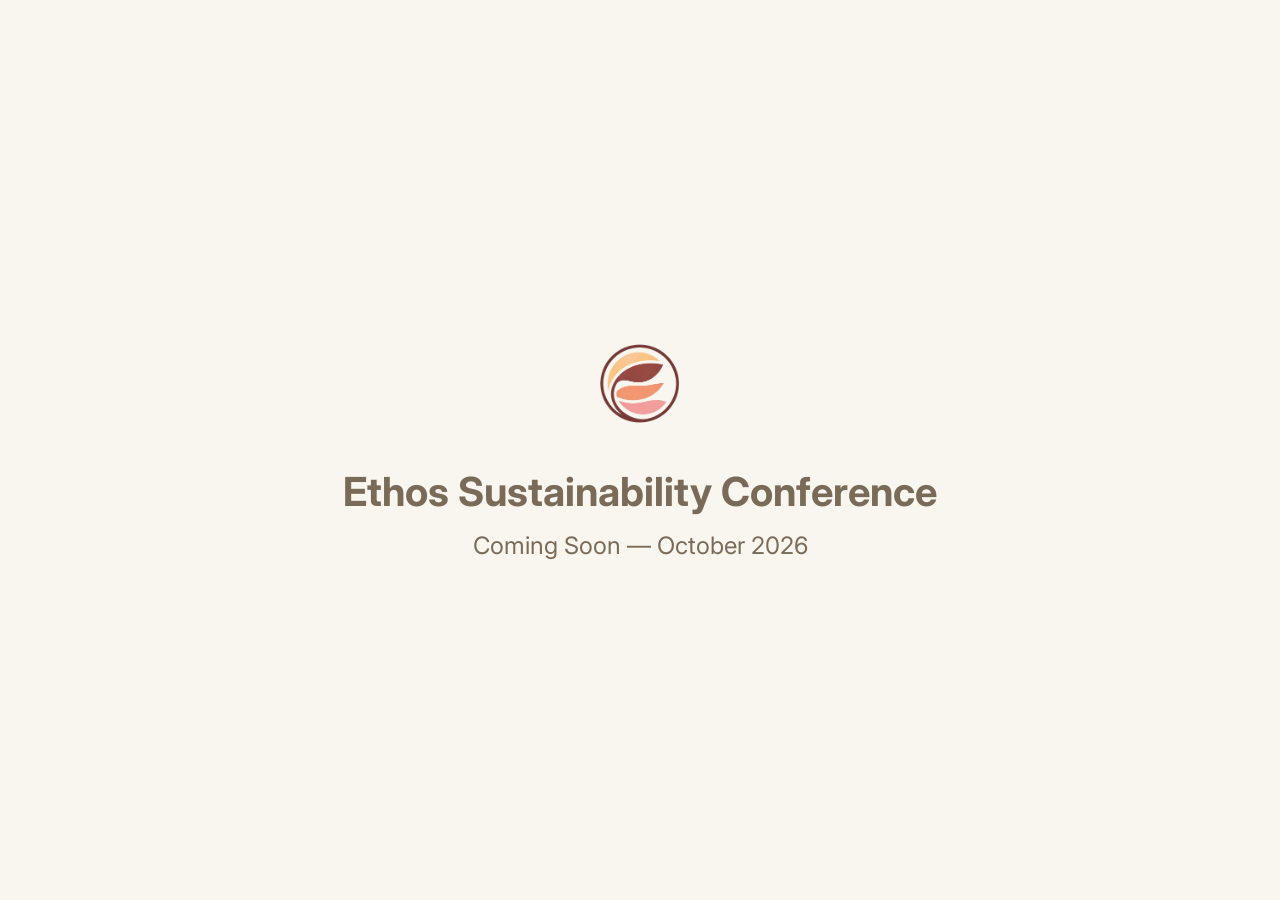
<file: index.html>
<!DOCTYPE html>
<html lang="en">

<head>
    <meta charset="UTF-8">
    <meta name="viewport" content="width=device-width, initial-scale=1.0">
    <title>The Circular Economy: From Youth to Industry - Register</title>
    <link rel="preconnect" href="https://fonts.googleapis.com">
    <link rel="preconnect" href="https://fonts.gstatic.com" crossorigin>
    <link href="https://fonts.googleapis.com/css2?family=Inter:wght@400;600;700;800&display=swap" rel="stylesheet">
    <link rel="stylesheet" href="styles.css">
</head>


<body style="margin:0; padding:0; min-height:100vh; background:#f9f6ef; display:flex; align-items:center; justify-content:center;">
    <div style="text-align:center; width:100vw;">
        <img src="EthosLogoInsignia.png" alt="Ethos Insignia" style="width:90px; margin-bottom:2rem;">
        <h1 style="font-family: 'Inter', sans-serif; font-size:2.5rem; color:#7a6a58; margin-bottom:1rem;">Ethos Sustainability Conference</h1>
        <h2 style="font-family: 'Inter', sans-serif; font-size:1.5rem; color:#7a6a58; font-weight:400;">Coming Soon — October 2026</h2>
    </div>
</body>

</html>
</file>
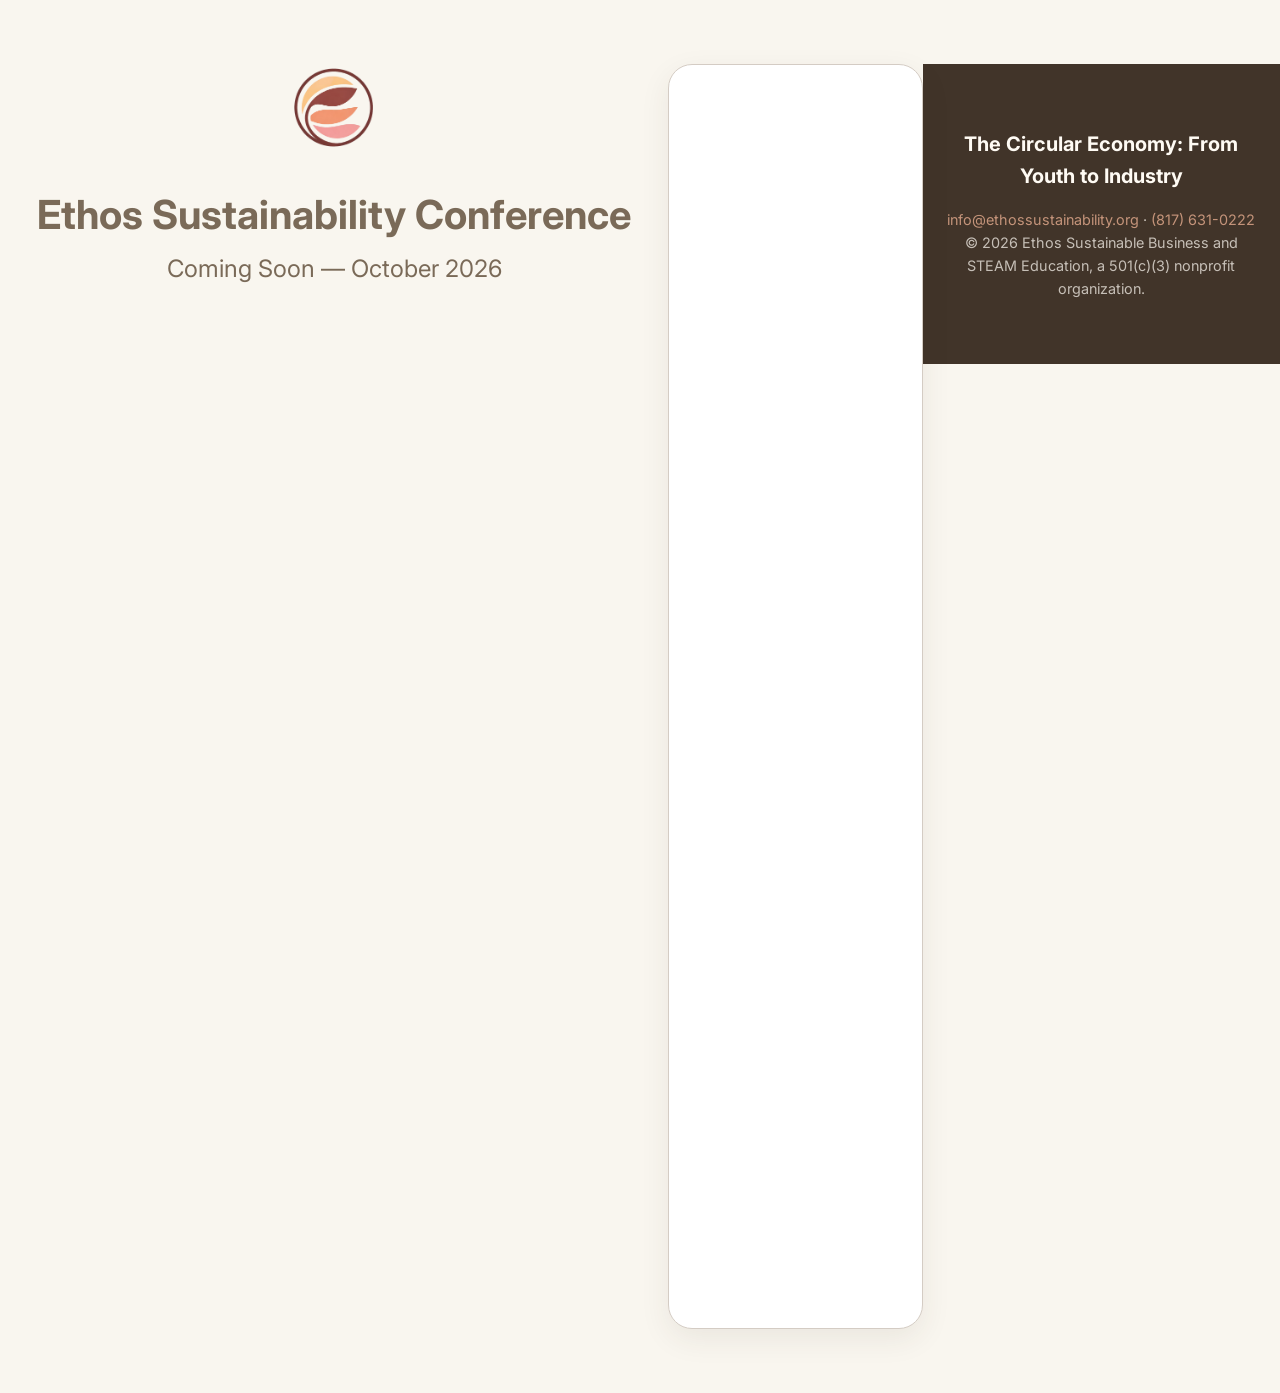
<file: register-booth.html>
<!DOCTYPE html>
<html lang="en">

<head>
    <meta charset="UTF-8">
    <meta name="viewport" content="width=device-width, initial-scale=1.0">
    <title>Booth Registration - The Circular Economy</title>
    <link rel="preconnect" href="https://fonts.googleapis.com">
    <link rel="preconnect" href="https://fonts.gstatic.com" crossorigin>
    <link href="https://fonts.googleapis.com/css2?family=Inter:wght@400;600;700;800&display=swap" rel="stylesheet">
    <link rel="stylesheet" href="styles.css">
</head>

<body style="margin:0; padding:0; min-height:100vh; background:#f9f6ef; display:flex; align-items:flex-start; justify-content:center;">
    <div style="text-align:center; width:100vw; margin-top:7vh;">
        <img src="EthosLogoInsignia.png" alt="Ethos Insignia" style="width:90px; margin-bottom:2rem;">
        <h1 style="font-family: 'Inter', sans-serif; font-size:2.5rem; color:#7a6a58; margin-bottom:1rem;">Ethos Sustainability Conference</h1>
        <h2 style="font-family: 'Inter', sans-serif; font-size:1.5rem; color:#7a6a58; font-weight:400;">Coming Soon — October 2026</h2>
    </div>
                </a>
            </div>
            <div class="form-container animate delay-3">
                <iframe
                    src="https://docs.google.com/forms/d/e/1FAIpQLSdkzVNG8MFuXXUzsRiZLFkMCLP-uz7arCccJrkt94ldr0fmOA/viewform?embedded=true"
                    width="100%" height="1167" frameborder="0" marginheight="0" marginwidth="0"
                    style="width: 100%; display: block; border: none; border-radius: 12px;">Loading…</iframe>
            </div>
        </section>
    </main>

    <footer class="footer">
        <div class="container">
            <div class="footer-brand">The Circular Economy: From Youth to Industry</div>
            <p class="footer-text"><a href="mailto:info@ethossustainability.org"
                    style="color: var(--color-peach); text-decoration: none;">info@ethossustainability.org</a> · <a
                    href="tel:+18176310222" style="color: var(--color-peach); text-decoration: none;">(817) 631-0222</a>
            </p>
            <p class="footer-text">© 2026 Ethos Sustainable Business and STEAM Education, a 501(c)(3) nonprofit
                organization.</p>
        </div>
    </footer>
</body>

</html>
</file>
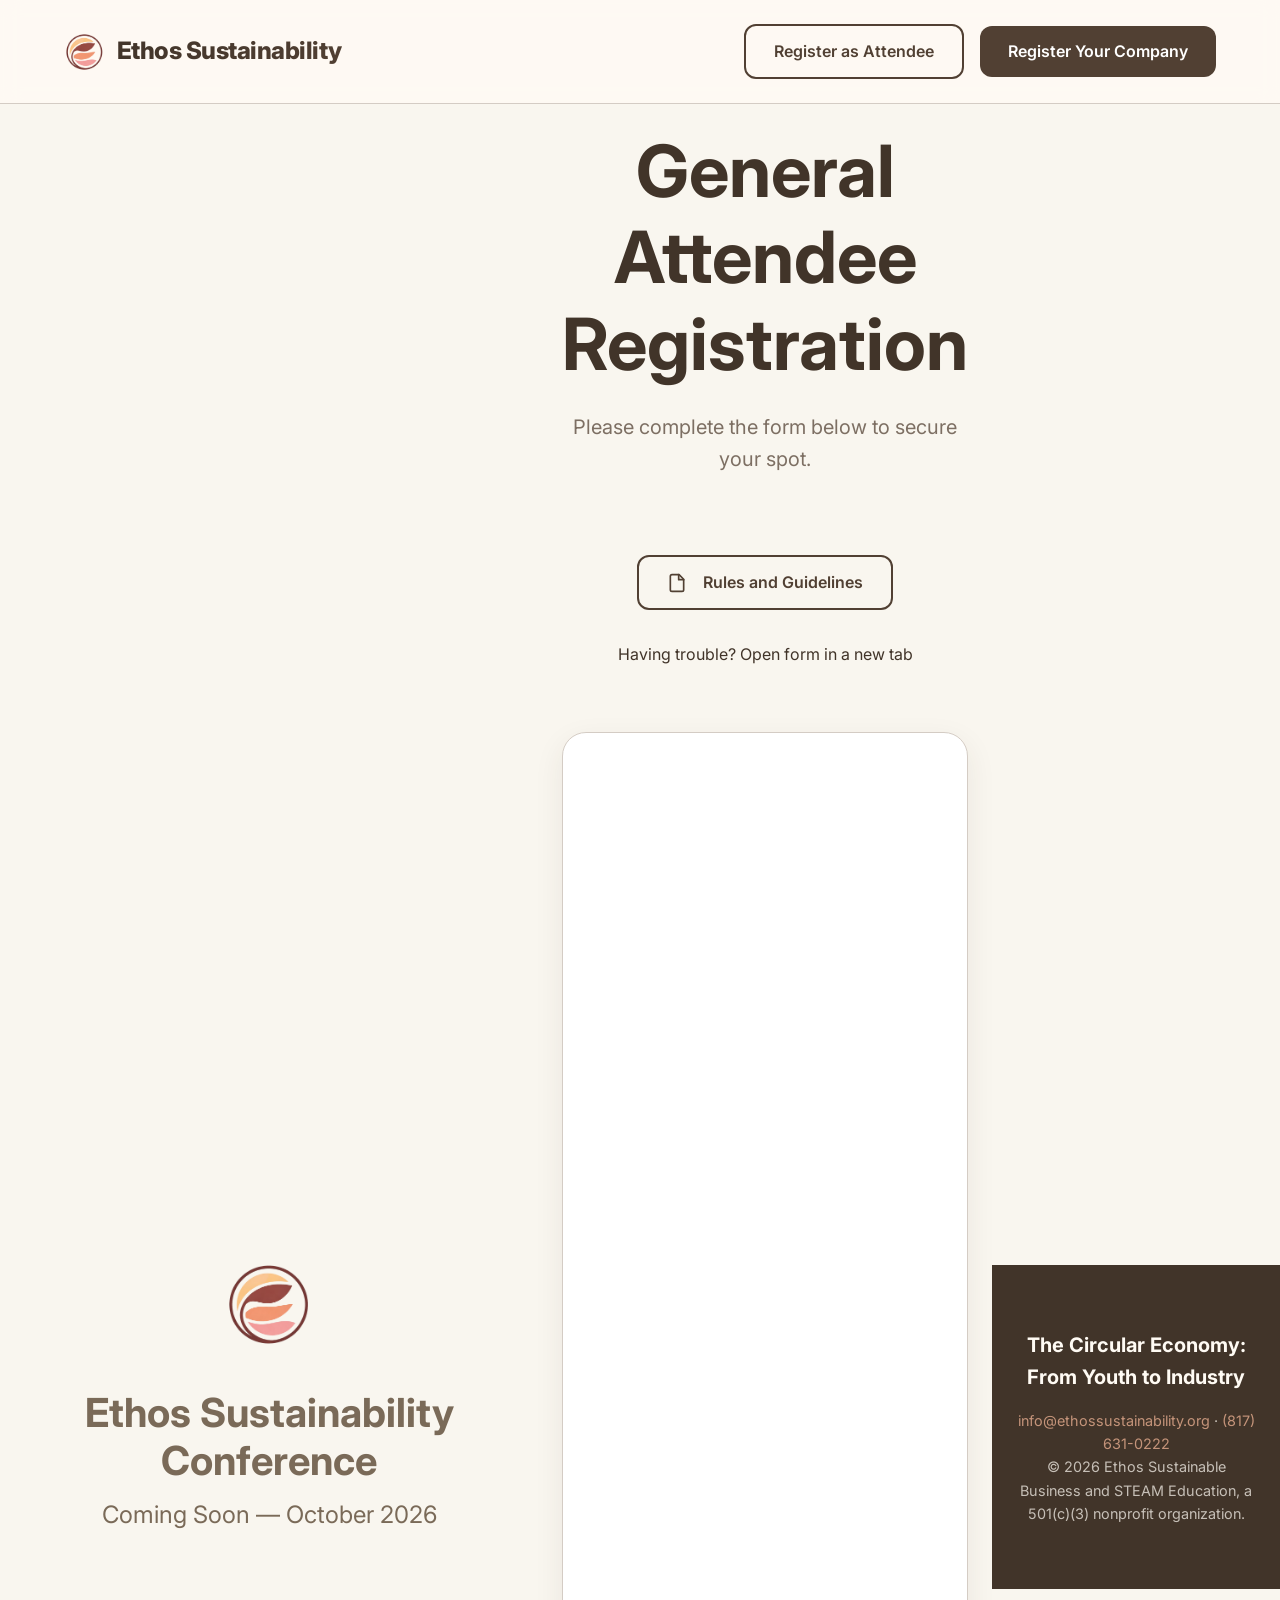
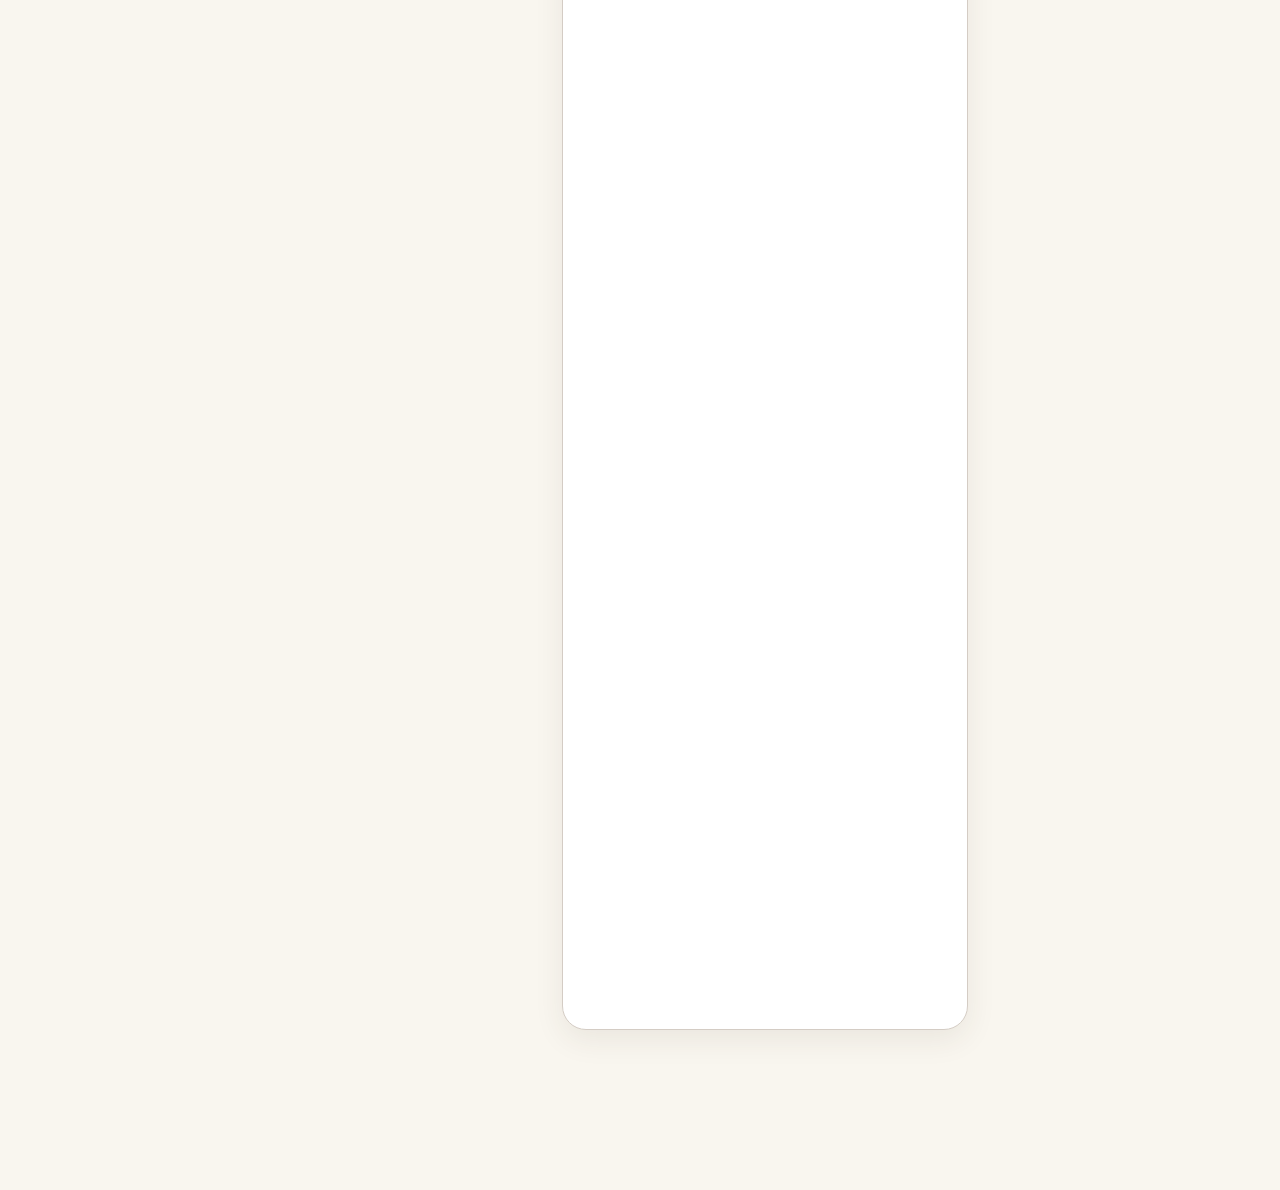
<file: register-general.html>
<!DOCTYPE html>
<html lang="en">

<head>
    <meta charset="UTF-8">
    <meta name="viewport" content="width=device-width, initial-scale=1.0">
    <title>General Registration - The Circular Economy</title>
    <link rel="preconnect" href="https://fonts.googleapis.com">
    <link rel="preconnect" href="https://fonts.gstatic.com" crossorigin>
    <link href="https://fonts.googleapis.com/css2?family=Inter:wght@400;600;700;800&display=swap" rel="stylesheet">
    <link rel="stylesheet" href="styles.css">
    <body style="margin:0; padding:0; min-height:100vh; background:#f9f6ef; display:flex; align-items:center; justify-content:center;">
        <div style="text-align:center; width:100vw;">
            <img src="EthosLogoInsignia.png" alt="Ethos Insignia" style="width:90px; margin-bottom:2rem;">
            <h1 style="font-family: 'Inter', sans-serif; font-size:2.5rem; color:#7a6a58; margin-bottom:1rem;">Ethos Sustainability Conference</h1>
            <h2 style="font-family: 'Inter', sans-serif; font-size:1.5rem; color:#7a6a58; font-weight:400;">Coming Soon — October 2026</h2>
        </div>
    <nav class="navbar">
        <div class="container nav-content">
            <a href="index.html" class="logo-container">
                <img src="EthosLogoInsignia.png" alt="Ethos Insignia" class="nav-insignia">
                <span class="logo">Ethos Sustainability</span>
            </a>
            <div class="nav-actions">
                <a href="register-student.html" class="btn btn-outline btn-nav">Register as Attendee</a>
                <a href="register-booth.html" class="btn btn-primary btn-nav">Register Your Company</a>
            </div>
        </div>
    </nav>

    <main>
        <section class="hero" style="min-height: 30vh; padding-top: 8rem; padding-bottom: 1rem;">
            <div class="container">
                <h1 class="animate">General Attendee Registration</h1>
                <p class="animate delay-1">Please complete the form below to secure your spot.</p>
            </div>
        </section>

        <section class="container" style="padding-bottom: 2rem; padding-top: 1rem; text-align: center;">
            <a href="General_Rules.pdf" target="_blank" class="btn btn-outline animate delay-2">
                <svg width="20" height="20" viewBox="0 0 24 24" fill="none" stroke="currentColor" stroke-width="2"
                    stroke-linecap="round" stroke-linejoin="round" style="margin-right: 8px;">
                    <path d="M14.5 2H6a2 2 0 0 0-2 2v16a2 2 0 0 0 2 2h12a2 2 0 0 0 2-2V7.5L14.5 2z"></path>
                    <polyline points="14 2 14 8 20 8"></polyline>
                </svg>
                Rules and Guidelines
            </a>
        </section>

        <section class="container" style="padding-bottom: 6rem;">
            <div class="animate delay-3" style="text-align: center;">
                <a href="https://docs.google.com/forms/d/e/1FAIpQLSea0UPHG8eQhhJ8iLceLoO7scyoe1M13SSvgOcSSXb7rzfGsQ/viewform"
                    target="_blank" class="mobile-form-link">
                    Having trouble? Open form in a new tab
                </a>
            </div>
            <div class="form-container animate delay-4">
                <!-- Google Form Embed Placeholder -->
                <iframe
                    src="https://docs.google.com/forms/d/e/1FAIpQLSea0UPHG8eQhhJ8iLceLoO7scyoe1M13SSvgOcSSXb7rzfGsQ/viewform?embedded=true"
                    width="100%" height="1800" frameborder="0" marginheight="0" marginwidth="0"
                    style="width: 100%; display: block; border: none; border-radius: 12px;">Loading…</iframe>
            </div>
        </section>
    </main>

    <footer class="footer">
        <div class="container">
            <div class="footer-brand">The Circular Economy: From Youth to Industry</div>
            <p class="footer-text"><a href="mailto:info@ethossustainability.org"
                    style="color: var(--color-peach); text-decoration: none;">info@ethossustainability.org</a> · <a
                    href="tel:+18176310222" style="color: var(--color-peach); text-decoration: none;">(817) 631-0222</a>
            </p>
            <p class="footer-text">© 2026 Ethos Sustainable Business and STEAM Education, a 501(c)(3) nonprofit
                organization.</p>
        </div>
    </footer>
</body>

</html>
</file>
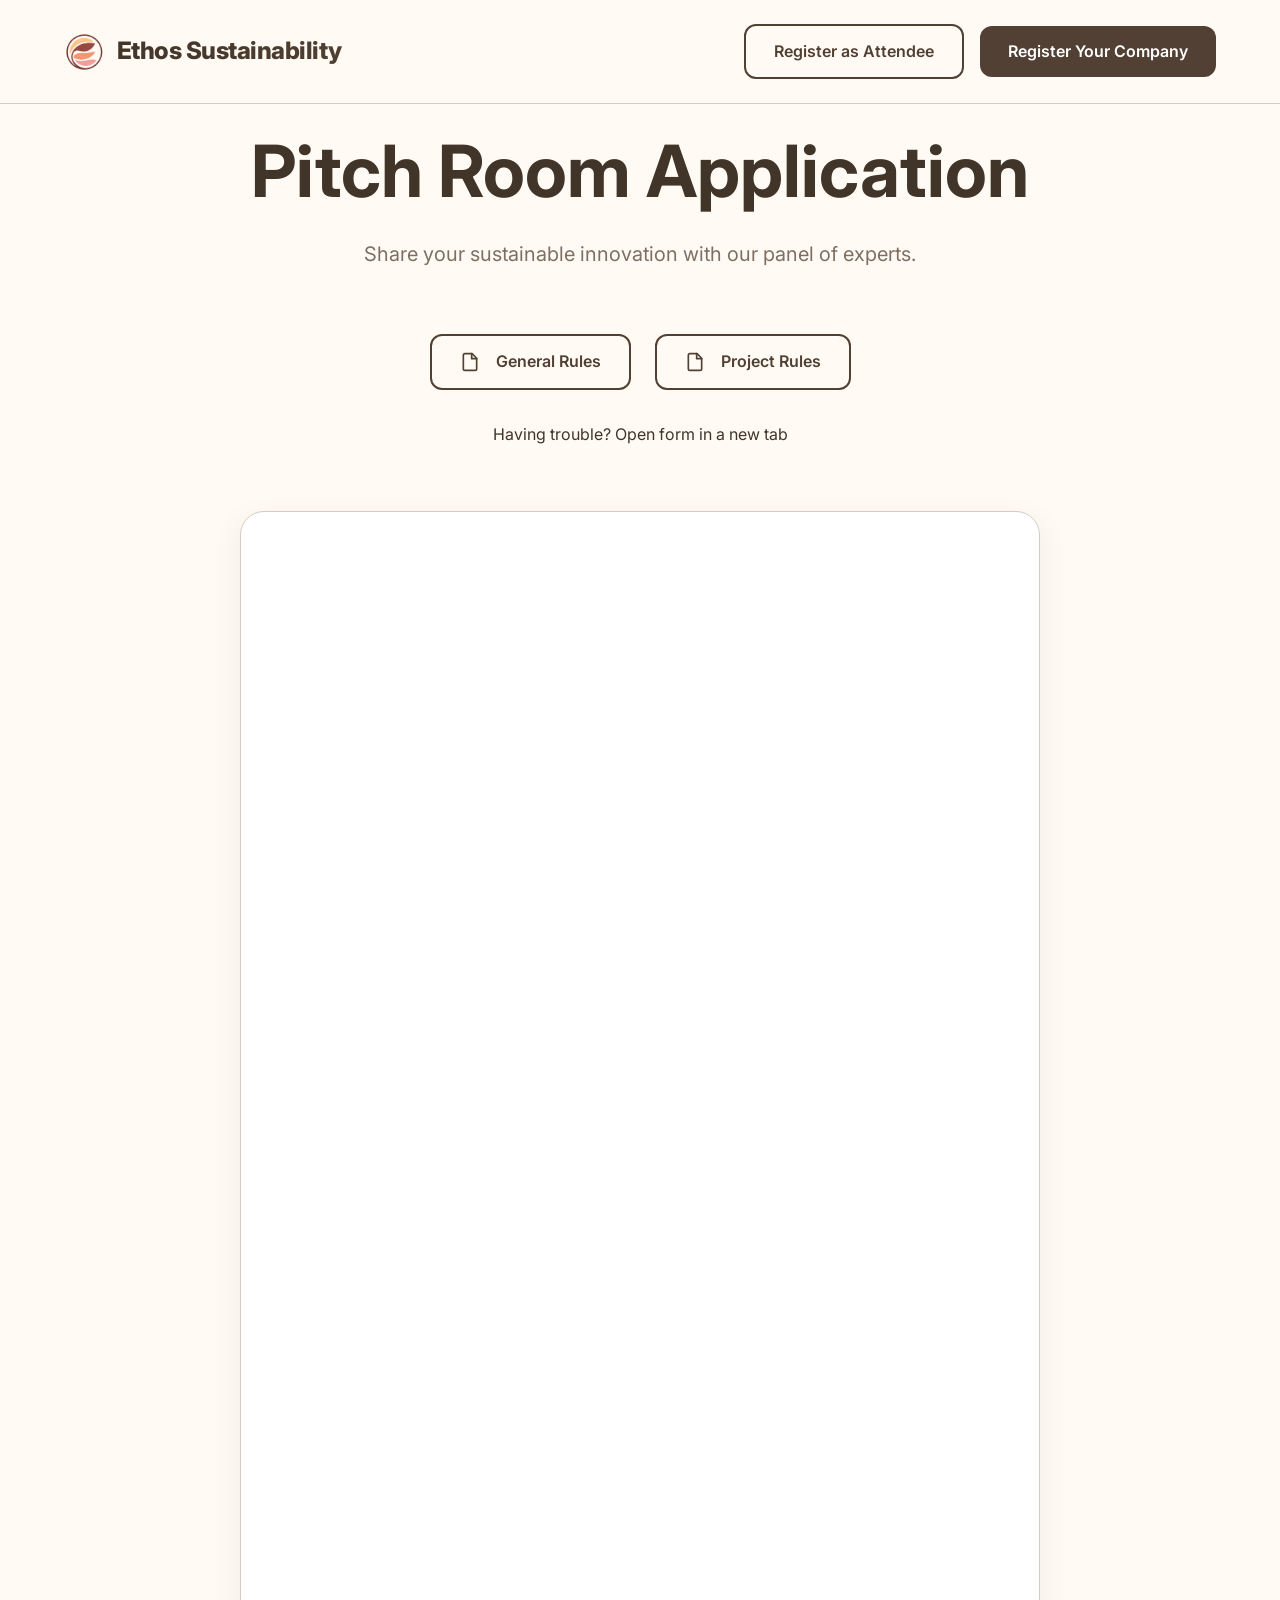
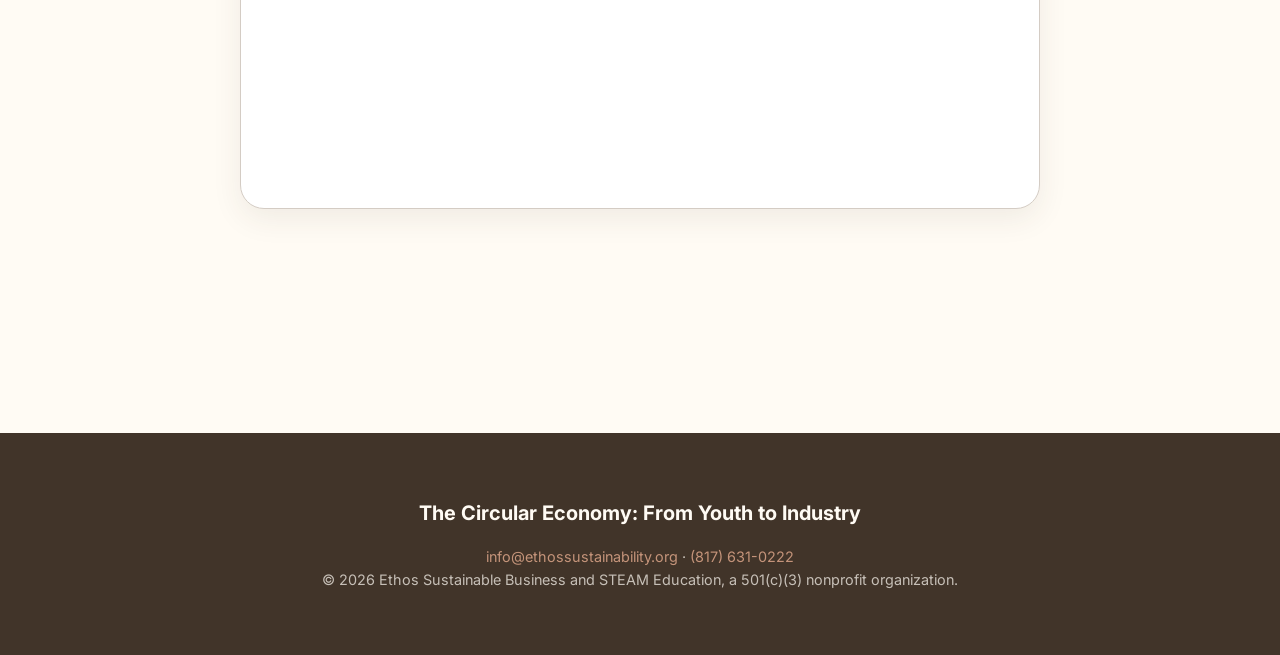
<file: register-pitch.html>
<!DOCTYPE html>
<html lang="en">

<head>
    <meta charset="UTF-8">
    <meta name="viewport" content="width=device-width, initial-scale=1.0">
    <title>Pitch Room Application - The Circular Economy</title>
    <link rel="preconnect" href="https://fonts.googleapis.com">
    <link rel="preconnect" href="https://fonts.gstatic.com" crossorigin>
    <link href="https://fonts.googleapis.com/css2?family=Inter:wght@400;600;700;800&display=swap" rel="stylesheet">
    <link rel="stylesheet" href="styles.css">
    <style>
        .form-placeholder {
            min-height: 800px;
            display: flex;
            align-items: center;
            justify-content: center;
            background: #f9f9f9;
            border-radius: 12px;
            border: 2px dashed var(--border);
            color: var(--text-muted);
        }
    </style>
</head>

<body>
    <nav class="navbar">
        <div class="container nav-content">
            <a href="index.html" class="logo-container">
                <img src="EthosLogoInsignia.png" alt="Ethos Insignia" class="nav-insignia">
                <span class="logo">Ethos Sustainability</span>
            </a>
            <div class="nav-actions">
                <a href="register-student.html" class="btn btn-outline btn-nav">Register as Attendee</a>
                <a href="register-booth.html" class="btn btn-primary btn-nav">Register Your Company</a>
            </div>
        </div>
    </nav>

    <main>
        <section class="hero" style="min-height: 30vh; padding-top: 8rem; padding-bottom: 1rem;">
            <div class="container">
                <h1 class="animate">Pitch Room Application</h1>
                <p class="animate delay-1">Share your sustainable innovation with our panel of experts.</p>
            </div>
        </section>

        <section class="container"
            style="padding-bottom: 2rem; display: flex; justify-content: center; gap: 1.5rem; flex-wrap: wrap;">
            <a href="General_Rules.pdf" target="_blank" class="btn btn-outline animate delay-2">
                <svg width="20" height="20" viewBox="0 0 24 24" fill="none" stroke="currentColor" stroke-width="2"
                    stroke-linecap="round" stroke-linejoin="round" style="margin-right: 8px;">
                    <path d="M14.5 2H6a2 2 0 0 0-2 2v16a2 2 0 0 0 2 2h12a2 2 0 0 0 2-2V7.5L14.5 2z"></path>
                    <polyline points="14 2 14 8 20 8"></polyline>
                </svg>
                General Rules
            </a>
            <a href="PitchRoom_Rules.pdf" target="_blank" class="btn btn-outline animate delay-2">
                <svg width="20" height="20" viewBox="0 0 24 24" fill="none" stroke="currentColor" stroke-width="2"
                    stroke-linecap="round" stroke-linejoin="round" style="margin-right: 8px;">
                    <path d="M14.5 2H6a2 2 0 0 0-2 2v16a2 2 0 0 0 2 2h12a2 2 0 0 0 2-2V7.5L14.5 2z"></path>
                    <polyline points="14 2 14 8 20 8"></polyline>
                </svg>
                Project Rules
            </a>
        </section>

        <section class="container" style="padding-bottom: 6rem;">
            <div class="animate delay-3" style="text-align: center;">
                <a href="https://docs.google.com/forms/d/e/1FAIpQLSekD1kZFW9rdWnlT77UOgRy6SNZXiLuAHPE3A54ObMJ83N3NQ/viewform"
                    target="_blank" class="mobile-form-link">
                    Having trouble? Open form in a new tab
                </a>
            </div>
            <div class="form-container animate delay-4">
                <!-- Google Form Embed Placeholder -->
                <iframe
                    src="https://docs.google.com/forms/d/e/1FAIpQLSekD1kZFW9rdWnlT77UOgRy6SNZXiLuAHPE3A54ObMJ83N3NQ/viewform?embedded=true"
                    width="100%" height="1200" frameborder="0" marginheight="0" marginwidth="0"
                    style="width: 100%; display: block; border: none; border-radius: 12px;">Loading…</iframe>
            </div>
        </section>
    </main>

    <footer class="footer">
        <div class="container">
            <div class="footer-brand">The Circular Economy: From Youth to Industry</div>
            <p class="footer-text"><a href="mailto:info@ethossustainability.org"
                    style="color: var(--color-peach); text-decoration: none;">info@ethossustainability.org</a> · <a
                    href="tel:+18176310222" style="color: var(--color-peach); text-decoration: none;">(817) 631-0222</a>
            </p>
            <p class="footer-text">© 2026 Ethos Sustainable Business and STEAM Education, a 501(c)(3) nonprofit
                organization.</p>
        </div>
    </footer>
</body>

</html>
</file>
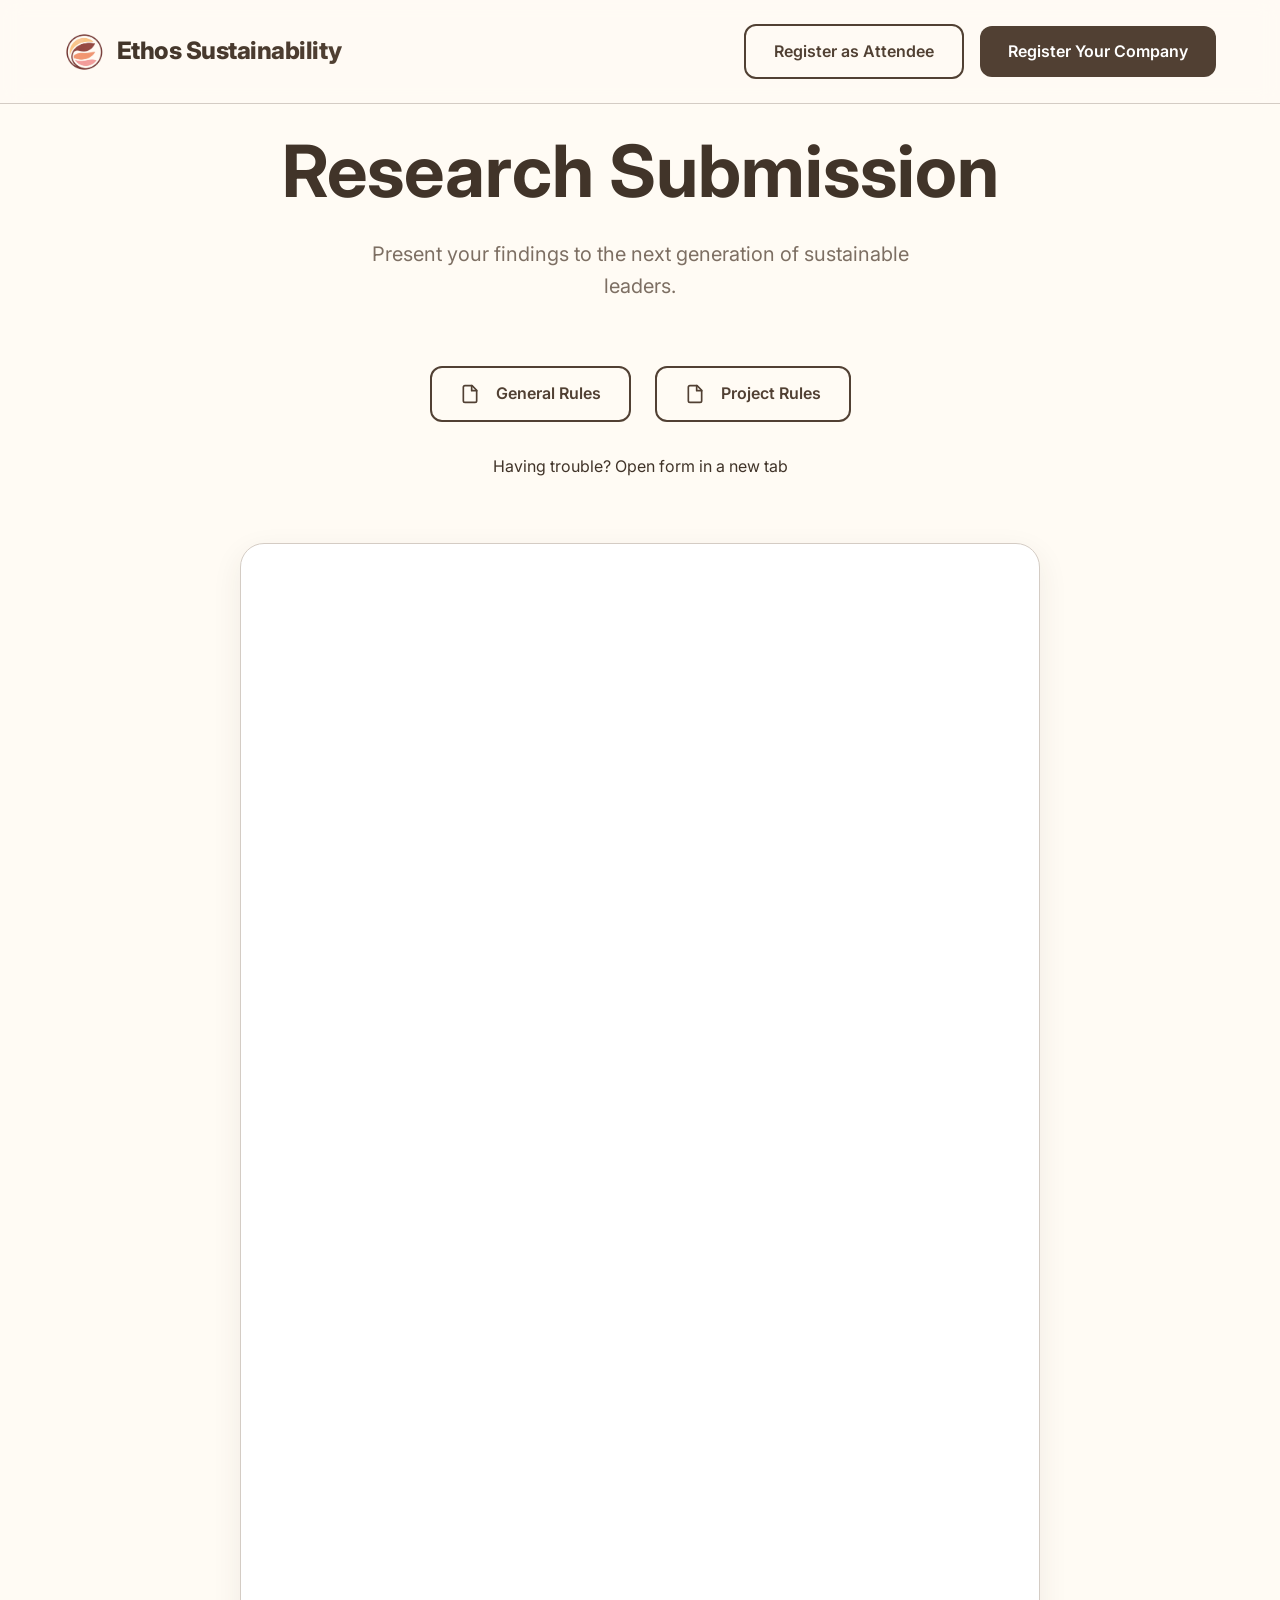
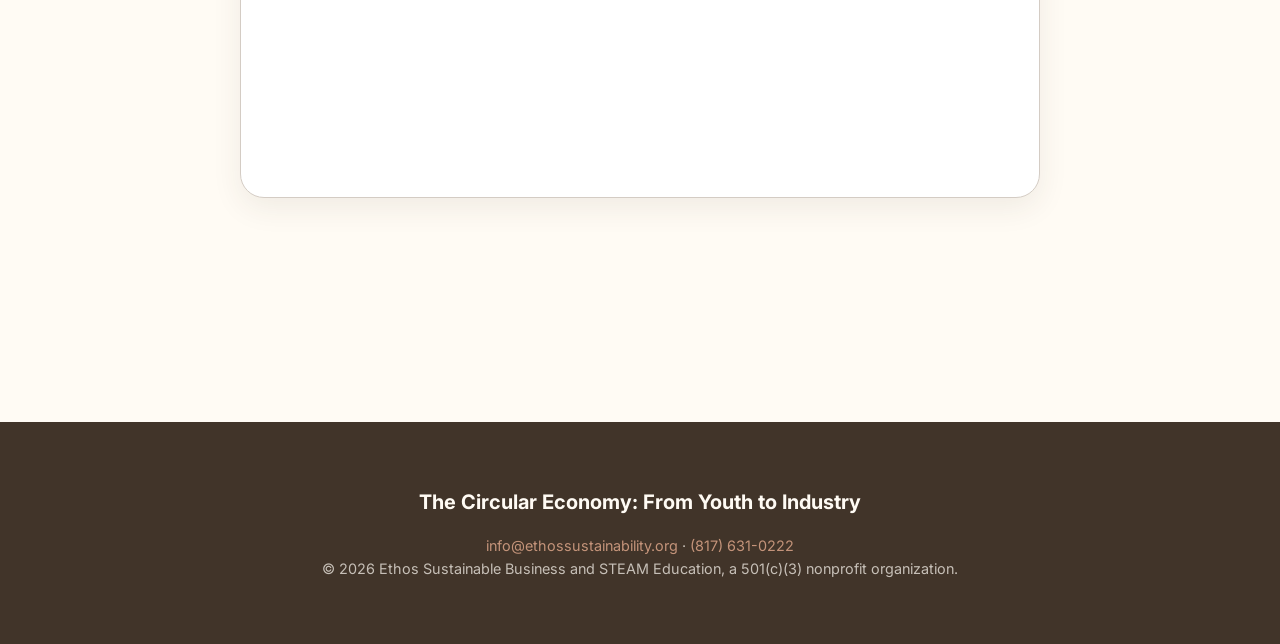
<file: register-research.html>
<!DOCTYPE html>
<html lang="en">

<head>
    <meta charset="UTF-8">
    <meta name="viewport" content="width=device-width, initial-scale=1.0">
    <title>Research Submission - The Circular Economy</title>
    <link rel="preconnect" href="https://fonts.googleapis.com">
    <link rel="preconnect" href="https://fonts.gstatic.com" crossorigin>
    <link href="https://fonts.googleapis.com/css2?family=Inter:wght@400;600;700;800&display=swap" rel="stylesheet">
    <link rel="stylesheet" href="styles.css">
    <style>
        .form-placeholder {
            min-height: 800px;
            display: flex;
            align-items: center;
            justify-content: center;
            background: #f9f9f9;
            border-radius: 12px;
            border: 2px dashed var(--border);
            color: var(--text-muted);
        }
    </style>
</head>

<body>
    <nav class="navbar">
        <div class="container nav-content">
            <a href="index.html" class="logo-container">
                <img src="EthosLogoInsignia.png" alt="Ethos Insignia" class="nav-insignia">
                <span class="logo">Ethos Sustainability</span>
            </a>
            <div class="nav-actions">
                <a href="register-student.html" class="btn btn-outline btn-nav">Register as Attendee</a>
                <a href="register-booth.html" class="btn btn-primary btn-nav">Register Your Company</a>
            </div>
        </div>
    </nav>

    <main>
        <section class="hero" style="min-height: 30vh; padding-top: 8rem; padding-bottom: 1rem;">
            <div class="container">
                <h1 class="animate">Research Submission</h1>
                <p class="animate delay-1">Present your findings to the next generation of sustainable leaders.</p>
            </div>
        </section>

        <section class="container"
            style="padding-bottom: 2rem; display: flex; justify-content: center; gap: 1.5rem; flex-wrap: wrap;">
            <a href="General_Rules.pdf" target="_blank" class="btn btn-outline animate delay-2">
                <svg width="20" height="20" viewBox="0 0 24 24" fill="none" stroke="currentColor" stroke-width="2"
                    stroke-linecap="round" stroke-linejoin="round" style="margin-right: 8px;">
                    <path d="M14.5 2H6a2 2 0 0 0-2 2v16a2 2 0 0 0 2 2h12a2 2 0 0 0 2-2V7.5L14.5 2z"></path>
                    <polyline points="14 2 14 8 20 8"></polyline>
                </svg>
                General Rules
            </a>
            <a href="ResearchRoom_Rules.pdf" target="_blank" class="btn btn-outline animate delay-2">
                <svg width="20" height="20" viewBox="0 0 24 24" fill="none" stroke="currentColor" stroke-width="2"
                    stroke-linecap="round" stroke-linejoin="round" style="margin-right: 8px;">
                    <path d="M14.5 2H6a2 2 0 0 0-2 2v16a2 2 0 0 0 2 2h12a2 2 0 0 0 2-2V7.5L14.5 2z"></path>
                    <polyline points="14 2 14 8 20 8"></polyline>
                </svg>
                Project Rules
            </a>
        </section>

        <section class="container" style="padding-bottom: 6rem;">
            <div class="animate delay-3" style="text-align: center;">
                <a href="https://docs.google.com/forms/d/e/1FAIpQLSc8qq3jRAwKfZRd61tAO8xcWod-_0TaXoAH-7LHT89r-vD9Ow/viewform"
                    target="_blank" class="mobile-form-link">
                    Having trouble? Open form in a new tab
                </a>
            </div>
            <div class="form-container animate delay-4">
                <!-- Google Form Embed -->
                <iframe
                    src="https://docs.google.com/forms/d/e/1FAIpQLSc8qq3jRAwKfZRd61tAO8xcWod-_0TaXoAH-7LHT89r-vD9Ow/viewform?embedded=true"
                    width="100%" height="1157" frameborder="0" marginheight="0" marginwidth="0"
                    style="width: 100%; display: block; border: none; border-radius: 12px;">Loading…</iframe>
            </div>
        </section>
    </main>

    <footer class="footer">
        <div class="container">
            <div class="footer-brand">The Circular Economy: From Youth to Industry</div>
            <p class="footer-text"><a href="mailto:info@ethossustainability.org"
                    style="color: var(--color-peach); text-decoration: none;">info@ethossustainability.org</a> · <a
                    href="tel:+18176310222" style="color: var(--color-peach); text-decoration: none;">(817) 631-0222</a>
            </p>
            <p class="footer-text">© 2026 Ethos Sustainable Business and STEAM Education, a 501(c)(3) nonprofit
                organization.</p>
        </div>
    </footer>
</body>

</html>
</file>
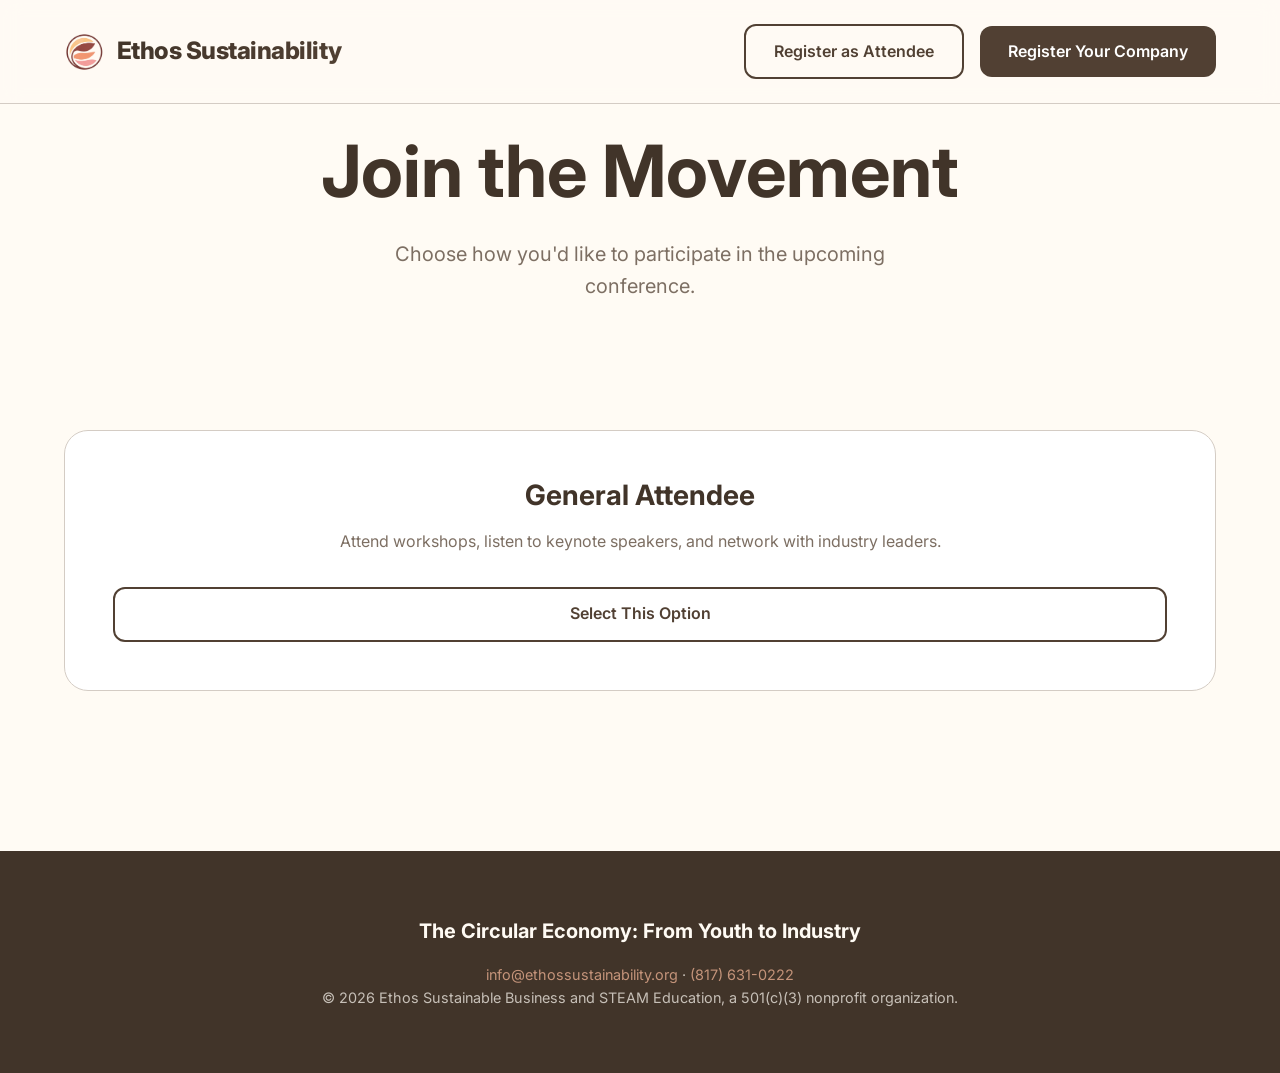
<file: register-student.html>
<!DOCTYPE html>
<html lang="en">

<head>
    <meta charset="UTF-8">
    <meta name="viewport" content="width=device-width, initial-scale=1.0">
    <title>Attendee Registration - The Circular Economy</title>
    <link rel="preconnect" href="https://fonts.googleapis.com">
    <link rel="preconnect" href="https://fonts.gstatic.com" crossorigin>
    <link href="https://fonts.googleapis.com/css2?family=Inter:wght@400;600;700;800&display=swap" rel="stylesheet">
    <link rel="stylesheet" href="styles.css">
</head>

<body>
    <nav class="navbar">
        <div class="container nav-content">
            <a href="index.html" class="logo-container">
                <img src="EthosLogoInsignia.png" alt="Ethos Insignia" class="nav-insignia">
                <span class="logo">Ethos Sustainability</span>
            </a>
            <div class="nav-actions">
                <a href="register-student.html" class="btn btn-outline btn-nav">Register as Attendee</a>
                <a href="register-booth.html" class="btn btn-primary btn-nav">Register Your Company</a>
            </div>
        </div>
    </nav>

    <main>
        <section class="hero" style="min-height: 30vh; padding-top: 8rem; padding-bottom: 1rem;">
            <div class="container">
                <h1 class="animate">Join the Movement</h1>
                <p class="animate delay-1">Choose how you'd like to participate in the upcoming conference.</p>
            </div>
        </section>

        <section class="container" style="padding-bottom: 6rem;">
            <div class="selection-grid animate delay-2">
                <!-- General Attendee -->
                <div class="selection-card">
                    <h3>General Attendee</h3>
                    <p>Attend workshops, listen to keynote speakers, and network with industry leaders.</p>
                    <a href="register-general.html" class="btn btn-outline" style="width: 100%;">Select This Option</a>
                </div>

                <!-- Pitch Room (HIDDEN)
                <div class="selection-card">
                    <h3>Pitch Room</h3>
                    <p>Present your sustainable business ideas or startup to a panel of experts for feedback and
                        funding.</p>
                    <a href="register-pitch.html" class="btn btn-outline" style="width: 100%;">Apply to Pitch</a>
                </div>
                -->

                <!-- Research (HIDDEN)
                <div class="selection-card">
                    <h3>Research Room</h3>
                    <p>Showcase your research findings in sustainability and STEAM fields to the academic community.</p>
                    <a href="register-research.html" class="btn btn-outline" style="width: 100%;">Submit Research</a>
                </div>
                -->
            </div>
        </section>
    </main>

    <footer class="footer">
        <div class="container">
            <div class="footer-brand">The Circular Economy: From Youth to Industry</div>
            <p class="footer-text"><a href="mailto:info@ethossustainability.org"
                    style="color: var(--color-peach); text-decoration: none;">info@ethossustainability.org</a> · <a
                    href="tel:+18176310222" style="color: var(--color-peach); text-decoration: none;">(817) 631-0222</a>
            </p>
            <p class="footer-text">© 2026 Ethos Sustainable Business and STEAM Education, a 501(c)(3) nonprofit
                organization.</p>
        </div>
    </footer>
</body>

</html>
</file>
<file: styles.css>
:root {
    /* Provided Color Palette */
    --color-cream: #FFFBF4;
    --color-tan-light: #D4CCC4;
    --color-tan: #A89E94;
    --color-brown-light: #7D6F63;
    --color-brown-dark: #514033;
    --color-peach-light: #FFE2D6;
    --color-peach: #FCBD9D;
    --color-dark: #413429;

    /* Semantic Mappings */
    --bg-main: var(--color-cream);
    --text-main: var(--color-dark);
    --text-muted: var(--color-brown-light);
    --accent: var(--color-peach);
    --accent-hover: #faab84;
    --border: var(--color-tan-light);
    --card-bg: #FFFFFF;

    /* Layout */
    --container-max: 1200px;
    --section-padding: 5rem 1rem;
    --transition: all 0.3s cubic-bezier(0.4, 0, 0.2, 1);
        --shadow: 0 10px 30px rgba(65, 52, 41, 0.08);
        /* Team photo background for transparent images */
        --team-photo-bg: var(--color-brown-light);
        /* Vertical gradient for team section (top: dark → bottom: light) */
        --team-gradient: linear-gradient(180deg, var(--color-brown-dark) 0%, var(--color-brown-light) 100%);
}

* {
    margin: 0;
    padding: 0;
    box-sizing: border-box;
}

body {
    font-family: 'Inter', system-ui, -apple-system, sans-serif;
    background-color: var(--bg-main);
    color: var(--text-main);
    line-height: 1.6;
    overflow-x: hidden;
}

h1,
h2,
h3,
h4 {
    font-weight: 700;
    line-height: 1.2;
}

a {
    text-decoration: none;
    color: inherit;
    transition: var(--transition);
}

.container {
    max-width: var(--container-max);
    margin: 0 auto;
    padding: 0 1.5rem;
}

/* --- Navigation --- */
.navbar {
    padding: 1.5rem 0;
    position: fixed;
    top: 0;
    width: 100%;
    background: rgba(255, 251, 244, 0.8);
    backdrop-filter: blur(10px);
    z-index: 1000;
    border-bottom: 1px solid var(--border);
}

.nav-content {
    display: flex;
    justify-content: space-between;
    align-items: center;
}

.nav-actions {
    display: flex;
    gap: 1rem;
    align-items: center;
}

.btn-nav {
    padding: 0.45rem 1rem;
    font-size: 0.85rem;
}

.logo-container {
    display: flex;
    align-items: center;
    gap: 0.75rem;
}

.nav-insignia {
    height: 40px;
    width: auto;
    display: block;
}

.logo {
    font-size: 1.5rem;
    font-weight: 800;
    letter-spacing: -0.5px;
    background: linear-gradient(135deg, var(--color-dark) 0%, var(--color-brown-dark) 100%);
    -webkit-background-clip: text;
    background-clip: text;
    -webkit-text-fill-color: transparent;
}

/* --- Buttons --- */
.btn {
    display: inline-flex;
    align-items: center;
    justify-content: center;
    padding: 0.8rem 1.75rem;
    border-radius: 12px;
    font-weight: 600;
    cursor: pointer;
    transition: var(--transition);
    border: none;
    font-size: 1rem;
    gap: 0.5rem;
}

.btn-primary {
    background-color: var(--color-brown-dark);
    color: white;
}

.btn-primary:hover {
    transform: translateY(-3px);
    box-shadow: 0 10px 20px rgba(81, 64, 51, 0.2);
}

.btn-secondary {
    background-color: var(--color-peach);
    color: var(--color-brown-dark);
}

.btn-secondary:hover {
    background-color: #fab089;
    transform: translateY(-3px);
    box-shadow: 0 10px 20px rgba(252, 189, 157, 0.3);
}

.btn-outline {
    background-color: transparent;
    border: 2px solid var(--color-brown-dark);
    color: var(--color-brown-dark);
}

.btn-outline:hover {
    background-color: var(--color-brown-dark);
    color: white;
}

/* --- Hero Section --- */
.hero {
    padding: 10rem 0 6rem;
    text-align: center;
    min-height: 80vh;
    display: flex;
    flex-direction: column;
    justify-content: center;
}

.hero-tag {
    display: inline-block;
    padding: 0.5rem 1rem;
    background: var(--color-peach-light);
    color: var(--color-brown-dark);
    border-radius: 50px;
    font-size: 0.9rem;
    font-weight: 600;
    margin-bottom: 1.5rem;
}

.hero h1 {
    font-size: clamp(2.5rem, 8vw, 4.5rem);
    margin-bottom: 1.5rem;
    color: var(--color-dark);
}

.hero p {
    font-size: 1.25rem;
    color: var(--text-muted);
    max-width: 600px;
    margin: 0 auto 3rem;
}

.hero-actions {
    display: flex;
    gap: 1.5rem;
    justify-content: center;
    flex-wrap: wrap;
}

/* --- Cards & Selection --- */
.selection-grid {
    display: grid;
    grid-template-columns: repeat(auto-fit, minmax(300px, 1fr));
    gap: 2rem;
    margin-top: 4rem;
}

.selection-card {
    background: var(--card-bg);
    padding: 3rem;
    border-radius: 24px;
    border: 1px solid var(--border);
    text-align: center;
    transition: var(--transition);
    display: flex;
    flex-direction: column;
}

.selection-card:hover {
    transform: translateY(-10px);
    box-shadow: var(--shadow);
    border-color: var(--color-peach);
}

.selection-card h3 {
    font-size: 1.75rem;
    margin-bottom: 1rem;
}

.selection-card p {
    color: var(--text-muted);
    margin-bottom: 2rem;
    flex-grow: 1;
    /* Pushes the button to the bottom */
}

/* --- About Section --- */
.about-section {
    padding: 8rem 0;
    background-color: var(--color-tan-light);
}

.about-grid {
    display: grid;
    grid-template-columns: 1.2fr 0.8fr;
    gap: 4rem;
    align-items: start;
}

.about-content h2 {
    font-size: 2.5rem;
    margin-bottom: 2rem;
    color: var(--color-brown-dark);
}

.about-text-content {
    line-height: 1.8;
    color: var(--color-brown-dark);
    font-size: 1.1rem;
}

.about-features h3 {
    font-size: 1.5rem;
    margin-bottom: 1.5rem;
    color: var(--color-brown-dark);
}

.features-list {
    display: flex;
    flex-direction: column;
    gap: 1.5rem;
}

.feature-item {
    display: flex;
    align-items: flex-start;
    gap: 1.25rem;
    background: white;
    padding: 1.5rem;
    border-radius: 16px;
    box-shadow: 0 10px 30px rgba(81, 64, 51, 0.05);
    transition: var(--transition);
}

.feature-item:hover {
    transform: translateX(10px);
    box-shadow: 0 15px 40px rgba(81, 64, 51, 0.1);
}

.feature-icon {
    width: 48px;
    height: 48px;
    background: var(--color-peach-light);
    border-radius: 12px;
    flex-shrink: 0;
    display: flex;
    align-items: center;
    justify-content: center;
    color: var(--color-brown-dark);
}

.feature-text strong {
    display: block;
    font-size: 1.1rem;
    margin-bottom: 0.25rem;
    color: var(--color-dark);
}

.feature-text p {
    font-size: 0.9rem;
    line-height: 1.5;
    color: var(--color-brown-dark);
    margin: 0;
}

/* --- Sponsors Section --- */
.sponsors-section {
    padding: 6rem 0;
    background-color: white;
    overflow: hidden;
    text-align: center;
}

.section-title {
    font-size: 2rem;
    margin-bottom: 3rem;
    color: var(--color-brown-dark);
}

.sponsor-marquee {
    position: relative;
    width: 100%;
    mask-image: linear-gradient(to right, transparent, black 15%, black 85%, transparent);
}

.sponsor-overlay {
    position: absolute;
    top: 0;
    left: 0;
    width: 100%;
    height: 100%;
    background: white;
    display: flex;
    align-items: center;
    justify-content: center;
    z-index: 10;
    border-radius: 12px;
}

.coming-soon-badge {
    background: var(--color-peach);
    color: white;
    padding: 1rem 2.5rem;
    border-radius: 50px;
    font-weight: 700;
    font-size: 1.25rem;
    box-shadow: 0 10px 25px rgba(246, 177, 122, 0.4);
    text-transform: uppercase;
    letter-spacing: 2px;
}

.marquee-content {
    display: flex;
    gap: 4rem;
    width: max-content;
    animation: scroll 30s linear infinite;
}

.sponsor-logo {
    padding: 1rem 2rem;
    font-weight: 800;
    font-size: 1.25rem;
    color: var(--color-tan);
    border: 2px solid var(--color-tan-light);
    border-radius: 12px;
    white-space: nowrap;
    opacity: 0.6;
    transition: var(--transition);
    cursor: pointer;
}

.sponsor-logo:hover {
    opacity: 1;
    border-color: var(--color-peach);
    color: var(--color-brown-dark);
    transform: scale(1.05);
    background-color: var(--color-peach-light);
}

@keyframes scroll {
    0% {
        transform: translateX(0);
    }

    100% {
        transform: translateX(calc(-50% - 2rem));
    }
}

@media (max-width: 992px) {
    .about-grid {
        grid-template-columns: 1fr;
        gap: 3rem;
    }
}

@media (max-width: 768px) {
    .navbar {
        padding: 1rem 0;
    }

    .nav-insignia {
        height: 32px;
    }

    .logo {
        font-size: 1.1rem;
    }

    .nav-actions .btn-outline {
        display: none;
        /* Hide secondary button on small screens */
    }

    .btn-nav {
        padding: 0.4rem 0.75rem;
        font-size: 0.75rem;
    }

    .mobile-form-link {
        display: block;
        margin: -1rem auto 2.5rem;
        text-align: center;
        padding: 0.8rem 1.25rem;
        background: var(--color-peach-light);
        color: var(--color-brown-dark);
        border-radius: 12px;
        font-size: 0.9rem;
        font-weight: 700;
        border: 2px solid var(--color-peach);
        transition: var(--transition);
        width: 100%;
        max-width: 400px;
    }

    .mobile-form-link:hover {
        background: var(--color-peach);
        transform: translateY(-2px);
        box-shadow: 0 4px 12px rgba(252, 189, 157, 0.3);
    }
}

/* --- Form Styles --- */
.form-container {
    max-width: 800px;
    margin: 4rem auto;
    background: white;
    padding: 3rem;
    border-radius: 24px;
    border: 1px solid var(--border);
    box-shadow: var(--shadow);
}

.form-group {
    margin-bottom: 1.5rem;
}

.form-group label {
    display: block;
    font-weight: 600;
    margin-bottom: 0.5rem;
    color: var(--color-brown-dark);
}

.form-group input,
.form-group select,
.form-group textarea {
    width: 100%;
    padding: 0.8rem 1rem;
    border-radius: 10px;
    border: 1px solid var(--border);
    font-family: inherit;
    font-size: 1rem;
    transition: var(--transition);
}

.form-group input:focus,
.form-group select:focus,
.form-group textarea:focus {
    outline: none;
    border-color: var(--color-peach);
    box-shadow: 0 0 0 4px var(--color-peach-light);
}

/* --- Footer --- */
.footer {
    padding: 4rem 0;
    background: var(--color-dark);
    color: var(--color-cream);
    text-align: center;
    margin-top: 4rem;
}

.footer-brand {
    font-size: 1.25rem;
    font-weight: 700;
    margin-bottom: 1rem;
}

.footer-text {
    opacity: 0.7;
    font-size: 0.9rem;
}

/* --- Animations --- */
@keyframes fadeInUp {
    from {
        opacity: 0;
        transform: translateY(20px);
    }

    to {
        opacity: 1;
        transform: translateY(0);
    }
}

/* --- Team Section --- */
.team-section {
    padding: var(--section-padding);
    background: var(--color-peach-light);
}

.team-header {
    text-align: center;
    margin-bottom: 4rem;
}

.team-header h2 {
    font-size: 3rem;
    margin-bottom: 1rem;
    color: var(--color-cream);
}

.team-subcategory {
    margin-top: 4rem;
    text-align: center;
}

.team-subcategory h3 {
    font-size: 1.75rem;
    margin-bottom: 2rem;
    color: var(--color-cream);
    text-transform: uppercase;
    letter-spacing: 2px;
    position: relative;
    display: inline-block;
}

.team-header p {
    color: var(--color-cream);
    opacity: 0.95;
}

.team-subcategory h3::after {
    content: '';
    position: absolute;
    bottom: -8px;
    left: 50%;
    transform: translateX(-50%);
    width: 40px;
    height: 3px;
    background: var(--color-peach);
    border-radius: 2px;
}

.bubble-grid {
    display: flex;
    flex-wrap: wrap;
    justify-content: center;
    gap: 2rem;
    max-width: 1000px;
    margin: 4rem auto;
    padding-bottom: 6rem;
}

.bubble-item {
    width: 140px;
    height: 140px;
    position: relative;
    cursor: pointer;
    transition: all 0.6s cubic-bezier(0.175, 0.885, 0.32, 1.275);
    background: var(--color-tan);
    /* Darker than tan-light for better contrast */
    border-radius: 60% 40% 30% 70% / 60% 30% 70% 40%;
    overflow: hidden;
    border: 1px solid rgba(81, 64, 51, 0.1);
    box-shadow: 0 4px 10px rgba(81, 64, 51, 0.05);
    animation: floating 6s ease-in-out infinite both alternate;
    /* High-performance fallback */
    /* Use morph-1 as default */
    display: flex;
    align-items: center;
    justify-content: center;
    will-change: transform, border-radius;
    /* Performance hint */
    transform: translateZ(0);
    /* Hardware acceleration */
}

.bubble-item:hover {
    transform: scale(1.25) rotate(2deg);
    border-color: var(--color-peach);
    box-shadow: 0 20px 40px rgba(81, 64, 51, 0.2);
    z-index: 10;
    border-radius: 50% !important;
    /* Forces symmetry on hover for clarity */
    animation-name: morph-1;
    /* Morph only on interaction */
    animation-duration: 4s;
}

.bubble-item:nth-child(2n):hover {
    animation-name: morph-2;
}

.bubble-item:nth-child(3n):hover {
    animation-name: morph-3;
}

.bubble-item:nth-child(4n):hover {
    animation-name: morph-4;
}

.bubble-img-placeholder {
    position: absolute;
    top: 0;
    left: 0;
    width: 100%;
    height: 100%;
    background: linear-gradient(to top, var(--color-brown-dark) 0%, var(--color-brown-light) 100%);
    display: flex;
    align-items: center;
    justify-content: center;
    color: var(--color-cream);
    transition: var(--transition);
    z-index: 1;
}

.bubble-img {
    position: absolute;
    top: 0;
    left: 0;
    width: 100%;
    height: 100%;
    object-fit: cover;
    z-index: 1;
    transition: var(--transition);
    opacity: 0.8;
    transform: scale(var(--zoom, 1));
}

.bubble-img-placeholder svg {
    opacity: 0.6;
    /* Increased visibility */
}

.bubble-item:hover .bubble-img-placeholder {
    background-color: var(--color-peach-light);
    opacity: 0.15;
}

.bubble-item:hover .bubble-img {
    transform: scale(calc(var(--zoom, 1) * 1.1));
    opacity: 0.4;
}

.bubble-content {
    position: relative;
    z-index: 2;
    color: var(--color-dark);
    text-align: center;
    padding: 10px;
    width: 100%;
    height: 100%;
    display: flex;
    flex-direction: column;
    align-items: center;
    justify-content: center;
    opacity: 0;
    transform: scale(0.8);
    transition: var(--transition);
}

.bubble-item:hover .bubble-content {
    opacity: 1;
    transform: scale(1);
}

.bubble-content h4 {
    font-size: 0.7rem;
    margin: 0;
    font-weight: 700;
    text-transform: uppercase;
    letter-spacing: 0.5px;
    line-height: 1.1;
}

.bubble-content .role-highlight {
    font-size: 0.8rem;
    color: var(--color-brown-dark);
    font-weight: 800;
    margin-top: 4px;
    display: block;
    line-height: 1;
}

@keyframes floating {
    0% {
        transform: translateZ(0) translateY(0) rotate(0deg);
    }

    33% {
        transform: translateZ(0) translateY(-8px) rotate(1deg);
    }

    66% {
        transform: translateZ(0) translateY(4px) rotate(-1deg);
    }

    100% {
        transform: translateZ(0) translateY(0) rotate(0deg);
    }
}

@keyframes morph-1 {

    0%,
    100% {
        border-radius: 60% 40% 30% 70% / 60% 30% 70% 40%;
    }

    50% {
        border-radius: 30% 60% 70% 40% / 50% 60% 30% 60%;
    }
}

@keyframes morph-2 {

    0%,
    100% {
        border-radius: 40% 60% 60% 40% / 40% 40% 60% 60%;
    }

    50% {
        border-radius: 60% 40% 40% 60% / 60% 60% 40% 40%;
    }
}

@keyframes morph-3 {

    0%,
    100% {
        border-radius: 70% 30% 50% 50% / 30% 30% 70% 70%;
    }

    50% {
        border-radius: 50% 50% 70% 30% / 70% 70% 30% 30%;
    }
}

@keyframes morph-4 {

    0%,
    100% {
        border-radius: 50% 50% 50% 50% / 80% 20% 80% 20%;
    }

    50% {
        border-radius: 80% 20% 80% 20% / 50% 50% 50% 50%;
    }
}

/* Modal Styles */
.modal-overlay {
    position: fixed;
    top: 0;
    left: 0;
    width: 100%;
    height: 100%;
    background: rgba(65, 52, 41, 0.8);
    display: flex;
    align-items: center;
    justify-content: center;
    z-index: 2000;
    opacity: 0;
    visibility: hidden;
    transition: var(--transition);
}

.modal-overlay.active {
    opacity: 1;
    visibility: visible;
}

.modal-content {
    background: var(--color-cream);
    max-width: 600px;
    width: 90%;
    border-radius: 24px;
    padding: 3rem;
    position: relative;
    transform: translateY(20px);
    transition: var(--transition);
}

.modal-overlay.active .modal-content {
    transform: translateY(0);
}

.close-modal {
    position: absolute;
    top: 20px;
    right: 20px;
    font-size: 2rem;
    cursor: pointer;
    color: var(--color-brown-dark);
}

.modal-body {
    display: flex;
    gap: 2rem;
    align-items: center;
}

.modal-img {
    width: 180px;
    height: 180px;
    flex-shrink: 0;
    border-radius: 50%;
    overflow: hidden;
    border: 4px solid var(--color-peach-light);
}

.modal-img img {
    width: 100%;
    height: 100%;
    object-fit: cover;
}

.modal-info h3 {
    font-size: 2rem;
    margin-bottom: 0.5rem;
    color: var(--color-dark);
}

.modal-info .role {
    font-weight: 600;
    color: var(--color-tan);
    margin-bottom: 1rem;
    display: block;
}

.modal-info p {
    color: var(--color-brown-dark);
    font-size: 1.1rem;
}

/* --- Speakers Section --- */
.speakers-section {
    padding: var(--section-padding);
    background: white;
}

.speakers-header {
    text-align: center;
    margin-bottom: 3rem;
}

.speakers-header p {
    color: var(--text-muted);
    font-size: 1.1rem;
    margin-top: 0.5rem;
}

.speaker-marquee {
    position: relative;
    width: 100%;
    max-width: 700px;
    margin: 0 auto;
    overflow: hidden;
    mask-image: linear-gradient(to right, transparent, black 25%, black 75%, transparent);
    -webkit-mask-image: linear-gradient(to right, transparent, black 25%, black 75%, transparent);
    padding: 1rem 0;
    perspective: 1200px;
    perspective-origin: center center;
}

.speaker-carousel {
    display: flex;
    gap: 3rem;
    /* Increased gap for circular look */
    width: max-content;
    padding: 3rem 0;
    animation: speaker-scroll 40s linear infinite;
    transform-style: preserve-3d;
}

@keyframes speaker-scroll {
    0% {
        transform: translateX(0);
    }

    100% {
        transform: translateX(calc(-50% - 1.5rem));
    }
}

@media (max-width: 768px) {
    .modal-body {
        flex-direction: column;
        text-align: center;
    }

    .bubble-item {
        width: 100px;
        height: 100px;
    }
}

.animate {
    opacity: 0;
    animation: fadeInUp 0.8s ease forwards;
}

.delay-1 {
    animation-delay: 0.2s;
}

.delay-2 {
    animation-delay: 0.4s;
}

.delay-3 {
    animation-delay: 0.6s;
}

/* Responsive */
@media (max-width: 768px) {
    .container {
        padding: 0 1rem;
    }

    .hero {
        padding-top: 8rem;
    }

    .hero h1 {
        font-size: 2.2rem;
    }

    .selection-grid {
        grid-template-columns: 1fr;
    }

    .form-container {
        padding: 1rem;
        /* More room for the form */
        margin: 2rem auto;
        border-radius: 12px;
    }

    .bubble-grid {
        gap: 1.25rem;
        margin: 2rem auto;
        padding-bottom: 3rem;
    }

    .bubble-item {
        width: 110px;
        height: 110px;
    }

    .bubble-content h4 {
        font-size: 0.55rem;
    }
}

@media (max-width: 480px) {
    .bubble-grid {
        gap: 0.75rem;
    }

    .bubble-item {
        width: 95px;
        height: 95px;
    }

    .modal-content {
        padding: 2rem 1.5rem;
    }

    .modal-info h3 {
        font-size: 1.5rem;
    }
}
</file>
